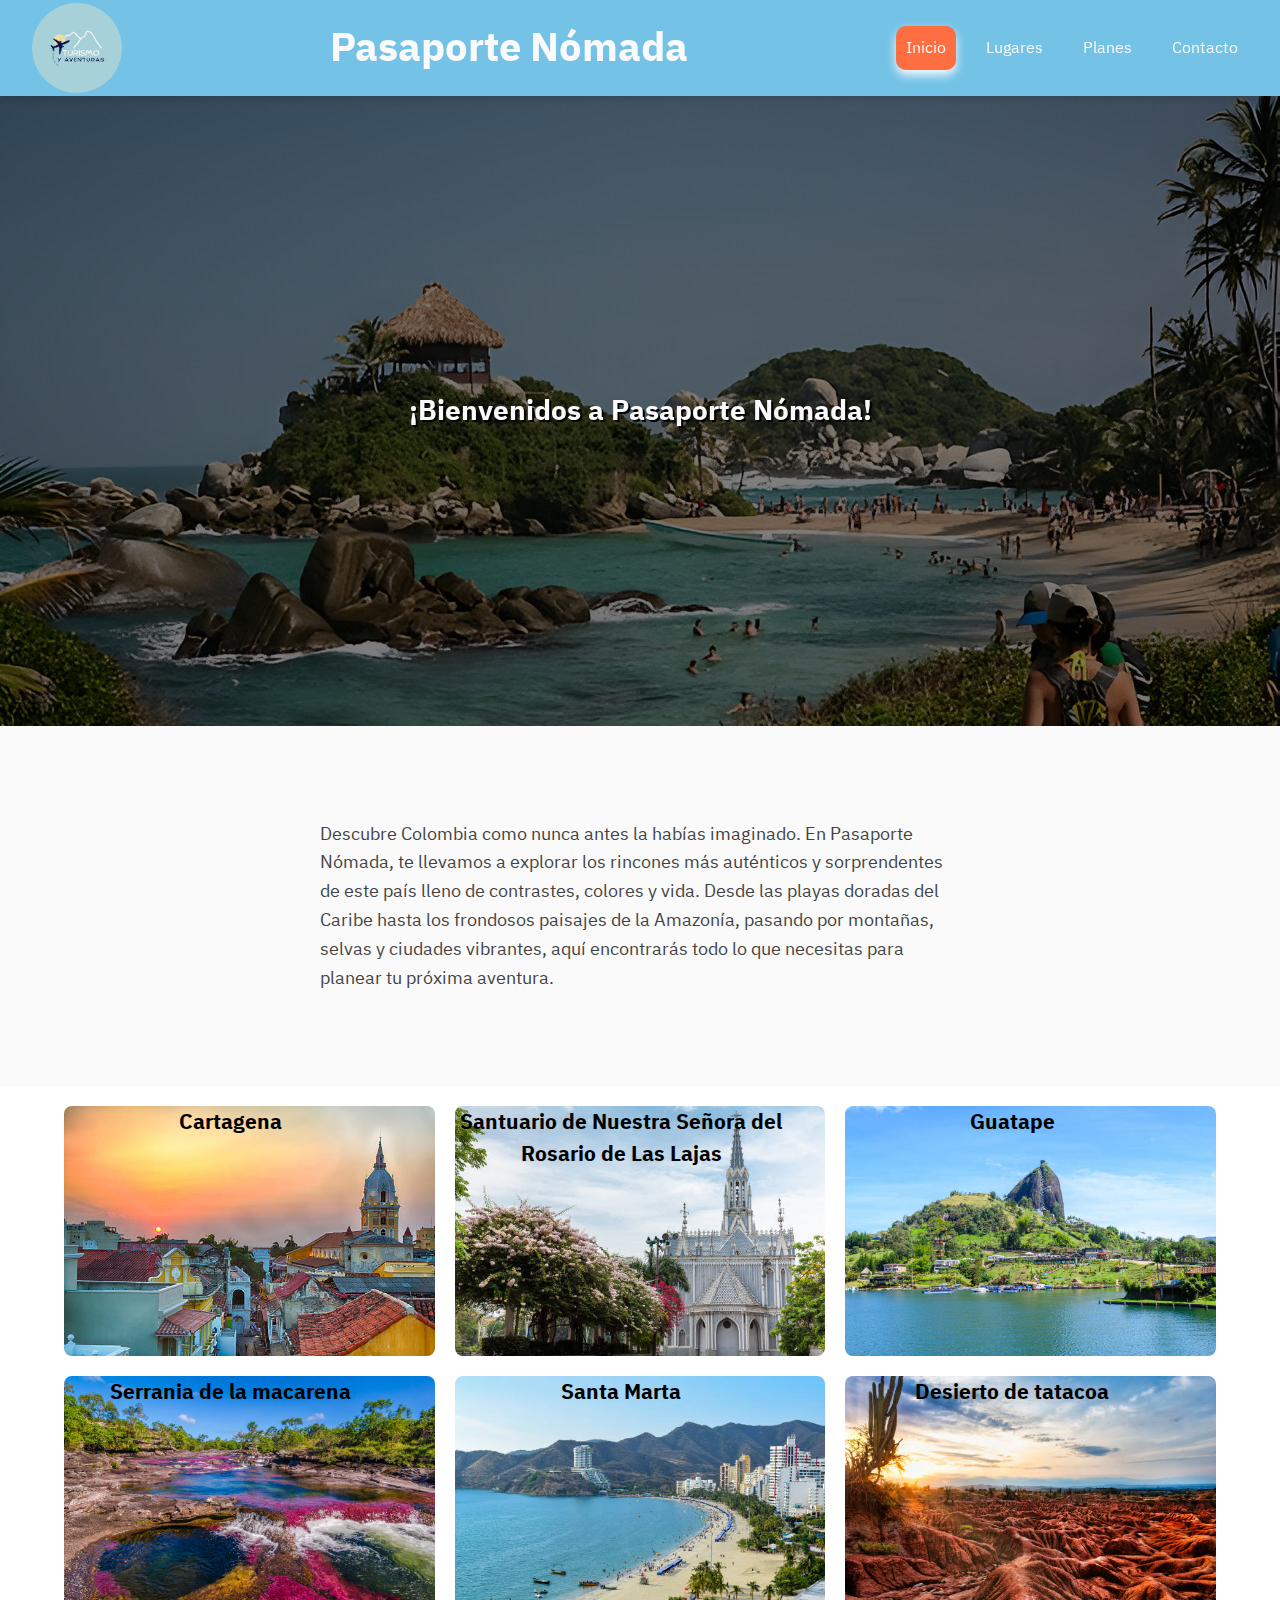
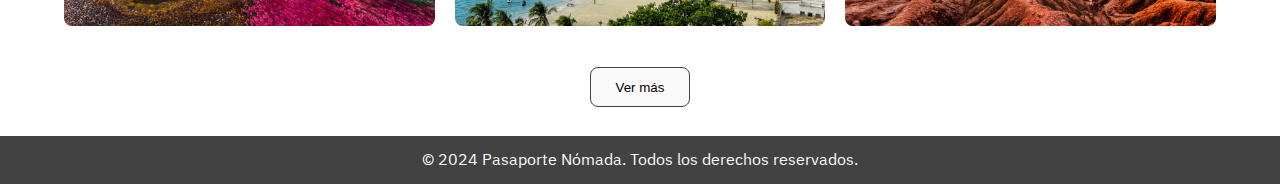
<file: index.html>
<!DOCTYPE html>
<html lang="en">
    <head>
        <meta charset="UTF-8" />
        <meta name="description" content="Página para turismo" />
        <meta name="author" content="Juan Londoño" />
        <meta name="keywords" content="Viajes, Turismo, Guatapé" />
        <meta name="viewport" content="width=device-width, initial-scale=1.0" />
        <link
            rel="shortcut icon"
            href="./imgs/logo.jpeg"
            type="image/x-icon"
        />
        <link rel="stylesheet" href="index.css" />
        <title>Pasaporte Nómada</title>
    </head>
    <body>
        <header>
            <nav class="nav-bar">
                <img
                    src="./imgs/logo.jpeg"
                    height="90"
                    alt="Logo"
                    class="logo-icon"
                    style="border-radius: 50%;"
                />
                <h1>Pasaporte Nómada</h1>
                <ul>
                    <li><a href="#" class="active">Inicio</a></li>
                    <li><a href="lugares.html">Lugares</a></li>
                    <li><a href="planes.html">Planes</a></li>
                    <li><a href="#">Contacto</a></li>
                </ul>
            </nav>
        </header>

        <section class="banner">
            <h2>¡Bienvenidos a Pasaporte Nómada!</h2>
        </section>

        <section class="welcome">
            <p>
                Descubre Colombia como nunca antes la habías imaginado. En
                Pasaporte Nómada, te llevamos a explorar los rincones más
                auténticos y sorprendentes de este país lleno de contrastes,
                colores y vida. Desde las playas doradas del Caribe hasta los
                frondosos paisajes de la Amazonía, pasando por montañas, selvas
                y ciudades vibrantes, aquí encontrarás todo lo que necesitas
                para planear tu próxima aventura.
            </p>
        </section>
        <div class="container">
            <section class="showcase">
                <div
                    class="card"
                    style="background-image: url(./imgs/cartagenaSC.jpg);"
                >
                    <div class="texts">
                        <h3>Cartagena</h3>
                    </div>
                </div>
                <div
                    class="card"
                    style="background-image: url(./imgs/GoticaSC.jpg);"
                >
                    <div class="texts">
                        <h3>
                            Santuario de Nuestra Señora del Rosario de Las Lajas
                        </h3>
                    </div>
                </div>
                <div
                    class="card"
                    style="background-image: url(./imgs/GuatapeSC.jpg);"
                >
                    <div class="texts">
                        <h3>Guatape</h3>
                    </div>
                </div>
                <div
                    class="card"
                    style="background-image: url(./imgs/MacarenaSC.jpg);"
                >
                    <div class="texts">
                        <h3>Serrania de la macarena</h3>
                    </div>
                </div>
                <div
                    class="card"
                    style="background-image: url(./imgs/SantamartaSC.jpg);"
                >
                    <div class="texts">
                        <h3>Santa Marta</h3>
                    </div>
                </div>
                <div
                    class="card"
                    style="background-image: url(./imgs/TatacoaSC.jpg);"
                >
                    <div class="texts">
                        <h3>Desierto de tatacoa</h3>
                    </div>
                </div>
            </section>
        </div>
        <div class="enlace">
            <a href="lugares.html" class="boton"><button>Ver más</button></a>
        </div>
        <footer>
            <p>&copy; 2024 Pasaporte Nómada. Todos los derechos reservados.</p>
        </footer>
    </body>
</html>
</file>
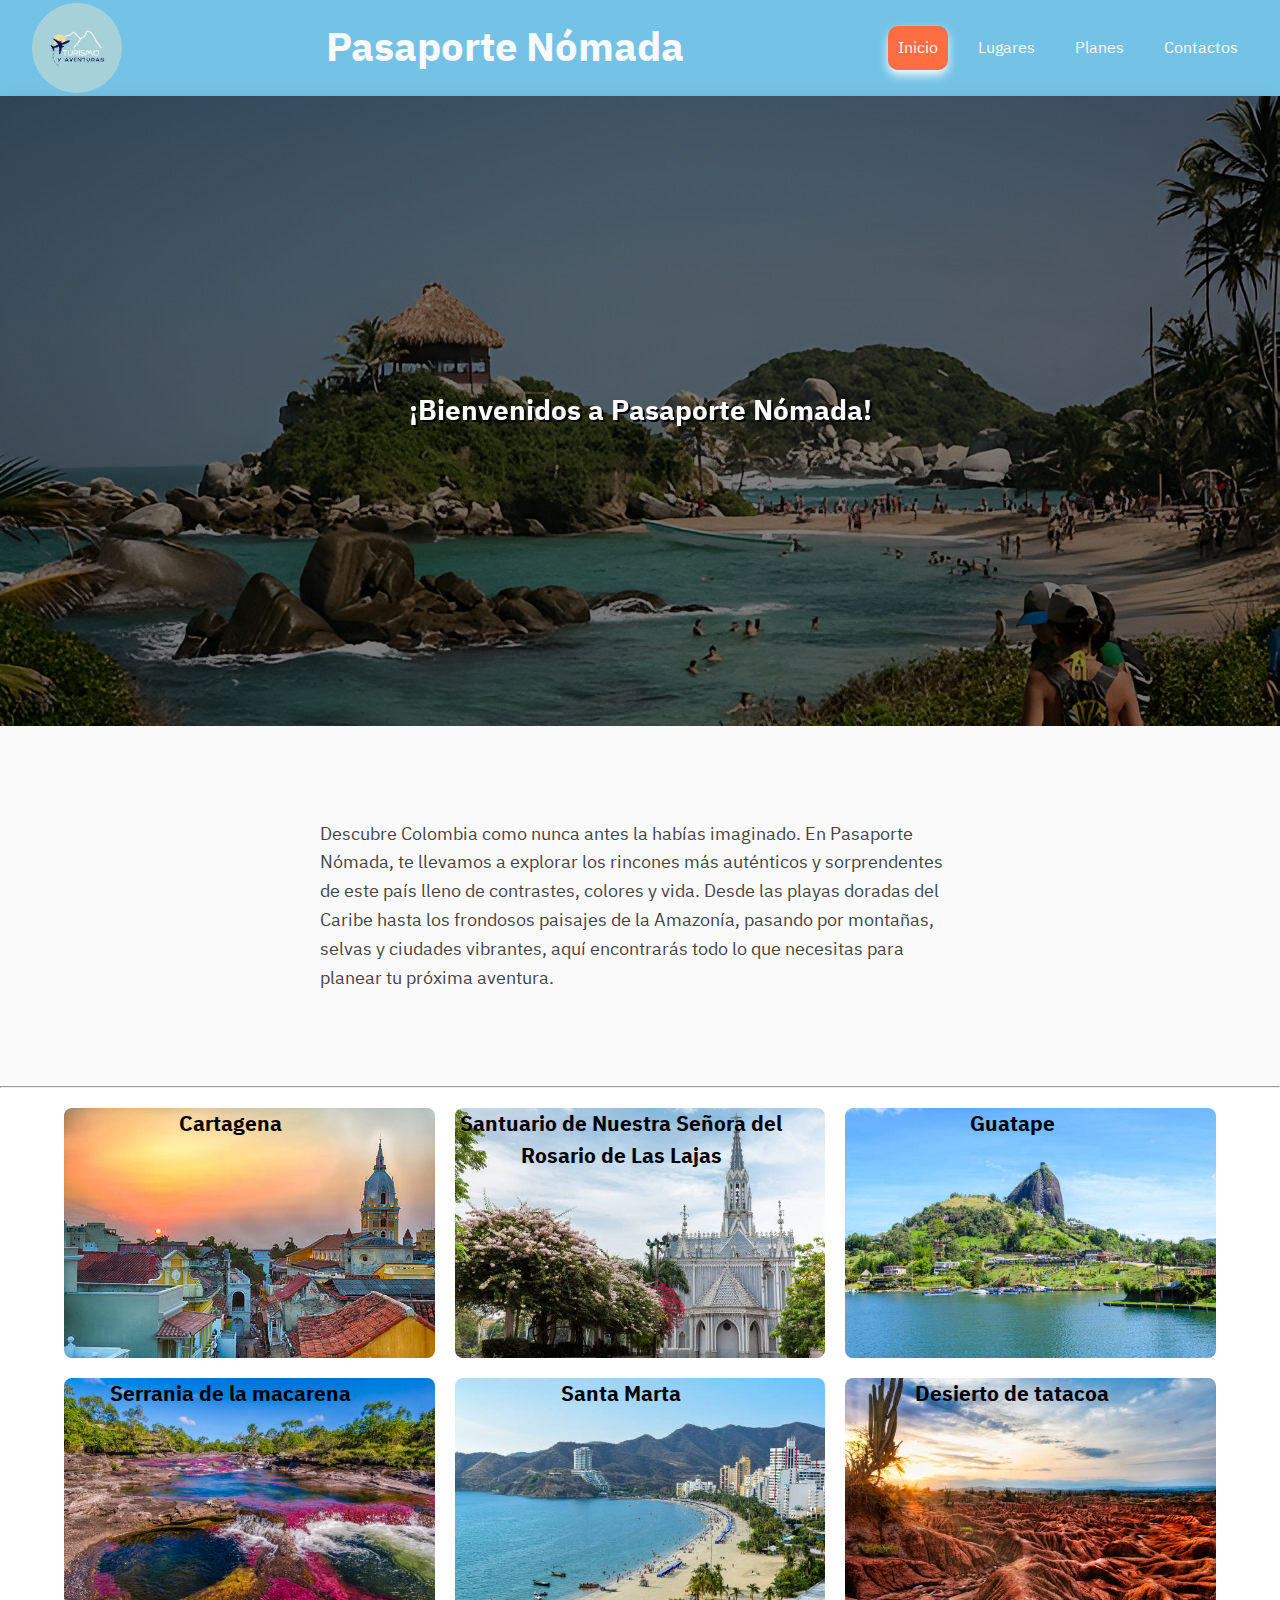
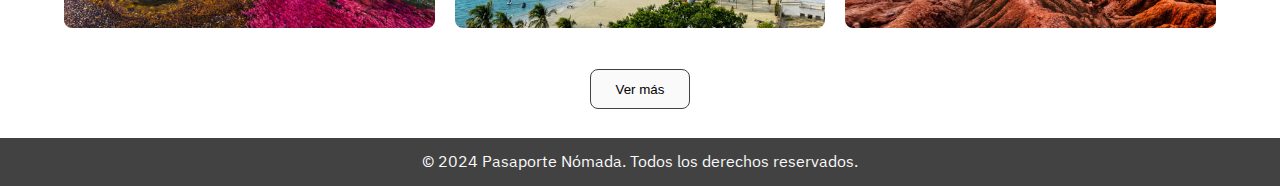
<file: html3010/index.html>
<!DOCTYPE html>
<html lang="en">
    <head>
        <meta charset="UTF-8" />
        <meta name="description" content="Página para turismo" />
        <meta name="author" content="Juan Londoño" />
        <meta name="keywords" content="Viajes, Turismo, Guatapé" />
        <meta name="viewport" content="width=device-width, initial-scale=1.0" />
        <link
            rel="shortcut icon"
            href="./imgs/logo.jpeg"
            type="image/x-icon"
        />
        <link rel="stylesheet" href="index.css" />
        <title>Pasaporte Nómada</title>
    </head>
    <body>
        <header>
            <nav class="nav-bar">
                <img
                    src="./imgs/logo.jpeg"
                    height="90"
                    alt="Logo"
                    class="logo-icon"
                    style="border-radius: 50%;"
                />
                <h1>Pasaporte Nómada</h1>
                <ul>
                    <li><a href="#" class="active">Inicio</a></li>
                    <li><a href="lugares.html">Lugares</a></li>
                    <li><a href="planes.html">Planes</a></li>
                    <li><a href="#">Contactos</a></li>
                </ul>
            </nav>
        </header>

        <section class="banner">
            <h2>¡Bienvenidos a Pasaporte Nómada!</h2>
        </section>

        <section class="welcome">
            <p>
                Descubre Colombia como nunca antes la habías imaginado. En
                Pasaporte Nómada, te llevamos a explorar los rincones más
                auténticos y sorprendentes de este país lleno de contrastes,
                colores y vida. Desde las playas doradas del Caribe hasta los
                frondosos paisajes de la Amazonía, pasando por montañas, selvas
                y ciudades vibrantes, aquí encontrarás todo lo que necesitas
                para planear tu próxima aventura.
            </p>
        </section>
        <hr />
        <div class="container">
            <section class="showcase">
                <div
                    class="card"
                    style="background-image: url(./imgs/cartagenaSC.jpg);"
                >
                    <div class="texts">
                        <h3>Cartagena</h3>
                    </div>
                </div>
                <div
                    class="card"
                    style="background-image: url(./imgs/GoticaSC.jpg);"
                >
                    <div class="texts">
                        <h3>
                            Santuario de Nuestra Señora del Rosario de Las Lajas
                        </h3>
                    </div>
                </div>
                <div
                    class="card"
                    style="background-image: url(./imgs/GuatapeSC.jpg);"
                >
                    <div class="texts">
                        <h3>Guatape</h3>
                    </div>
                </div>
                <div
                    class="card"
                    style="background-image: url(./imgs/MacarenaSC.jpg);"
                >
                    <div class="texts">
                        <h3>Serrania de la macarena</h3>
                    </div>
                </div>
                <div
                    class="card"
                    style="background-image: url(./imgs/SantamartaSC.jpg);"
                >
                    <div class="texts">
                        <h3>Santa Marta</h3>
                    </div>
                </div>
                <div
                    class="card"
                    style="background-image: url(./imgs/TatacoaSC.jpg);"
                >
                    <div class="texts">
                        <h3>Desierto de tatacoa</h3>
                    </div>
                </div>
            </section>
        </div>
        <div class="enlace">
            <a href="lugares.html" class="boton"><button>Ver más</button></a>
        </div>
        <footer>
            <p>&copy; 2024 Pasaporte Nómada. Todos los derechos reservados.</p>
        </footer>
    </body>
</html>
</file>
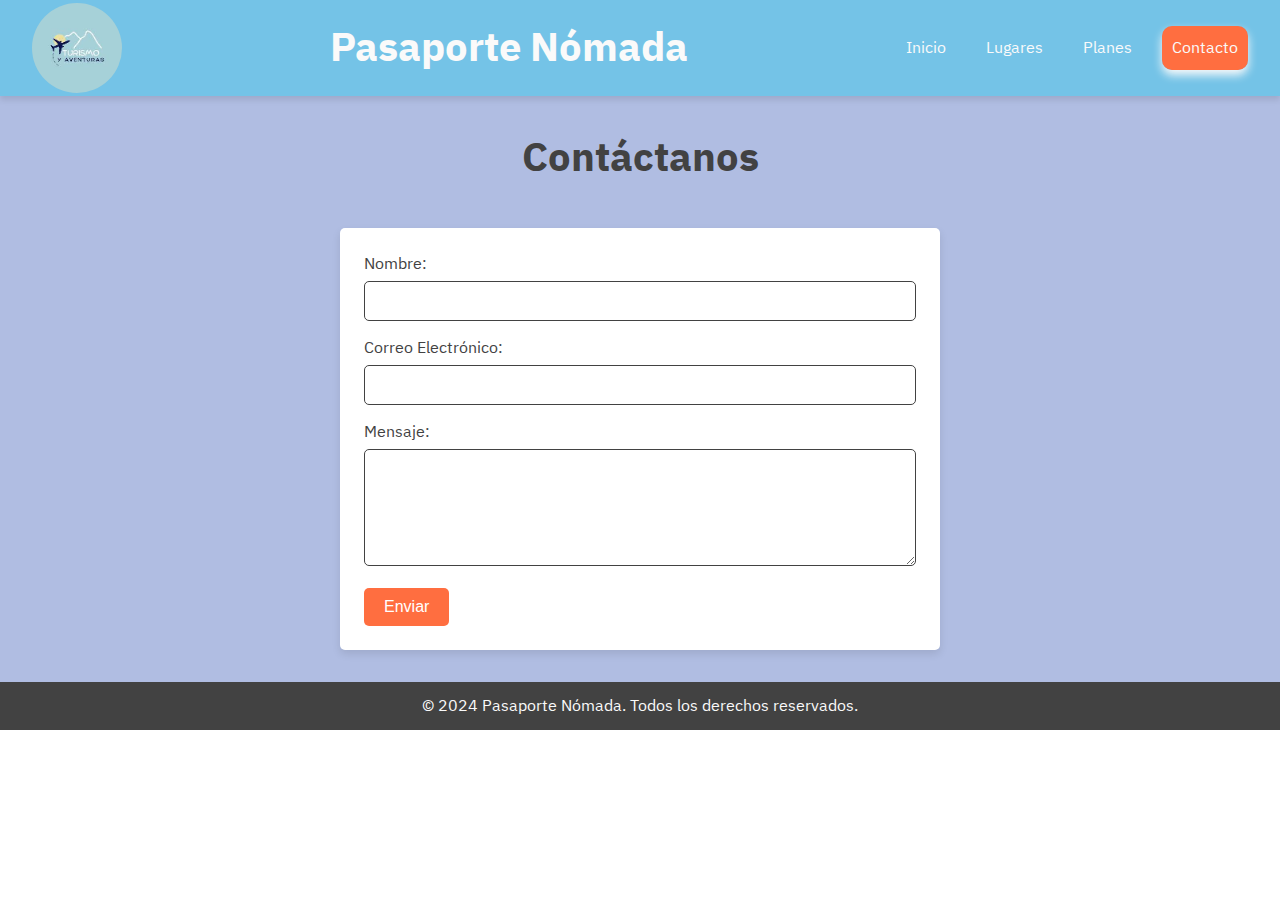
<file: contacto.html>
<!DOCTYPE html>
<html lang="en">
<head>
    <meta charset="UTF-8" />
    <meta name="description" content="Formulario de contacto para Pasaporte Nómada" />
    <meta name="author" content="Juan Londoño" />
    <meta name="keywords" content="Contacto, Pasaporte Nómada, Soporte" />
    <meta name="viewport" content="width=device-width, initial-scale=1.0" />
    <link
    rel="shortcut icon"
    href="./imgs/logo.jpeg"
    type="image/x-icon"
/>    <link rel="stylesheet" href="index.css" />
    <title>Contacto - Pasaporte Nómada</title>
</head>
<body>
    <!-- Encabezado y Navegación -->
    <header>
        <nav class="nav-bar">
            <img src="./imgs/logo.jpeg" style="border-radius: 50%;" height="90" alt="Logo" class="logo-icon" />
            <h1>Pasaporte Nómada</h1>
            <ul>
                <li><a href="index.html">Inicio</a></li>
                <li><a href="lugares.html">Lugares</a></li>
                <li><a href="planes.html">Planes</a></li>
                <li><a href="contacto.html" class="active">Contacto</a></li>
            </ul>
        </nav>
    </header>

    <!-- Sección de Contacto -->
    <section class="contacto">
        <h2>Contáctanos</h2>
        <form action="#" method="post" class="form-contacto">
            <div class="form-group">
                <label for="nombre">Nombre:</label>
                <input type="text" id="nombre" name="nombre" required />
            </div>
            
            <div class="form-group">
                <label for="email">Correo Electrónico:</label>
                <input type="email" id="email" name="email" required />
            </div>

            <div class="form-group">
                <label for="mensaje">Mensaje:</label>
                <textarea id="mensaje" name="mensaje" rows="5" required></textarea>
            </div>
            
            <button type="submit" class="btn-enviar">Enviar</button>
        </form>
    </section>

    <!-- Pie de Página -->
    <footer>
        <p>&copy; 2024 Pasaporte Nómada. Todos los derechos reservados.</p>
    </footer>
</body>
</html>
</file>
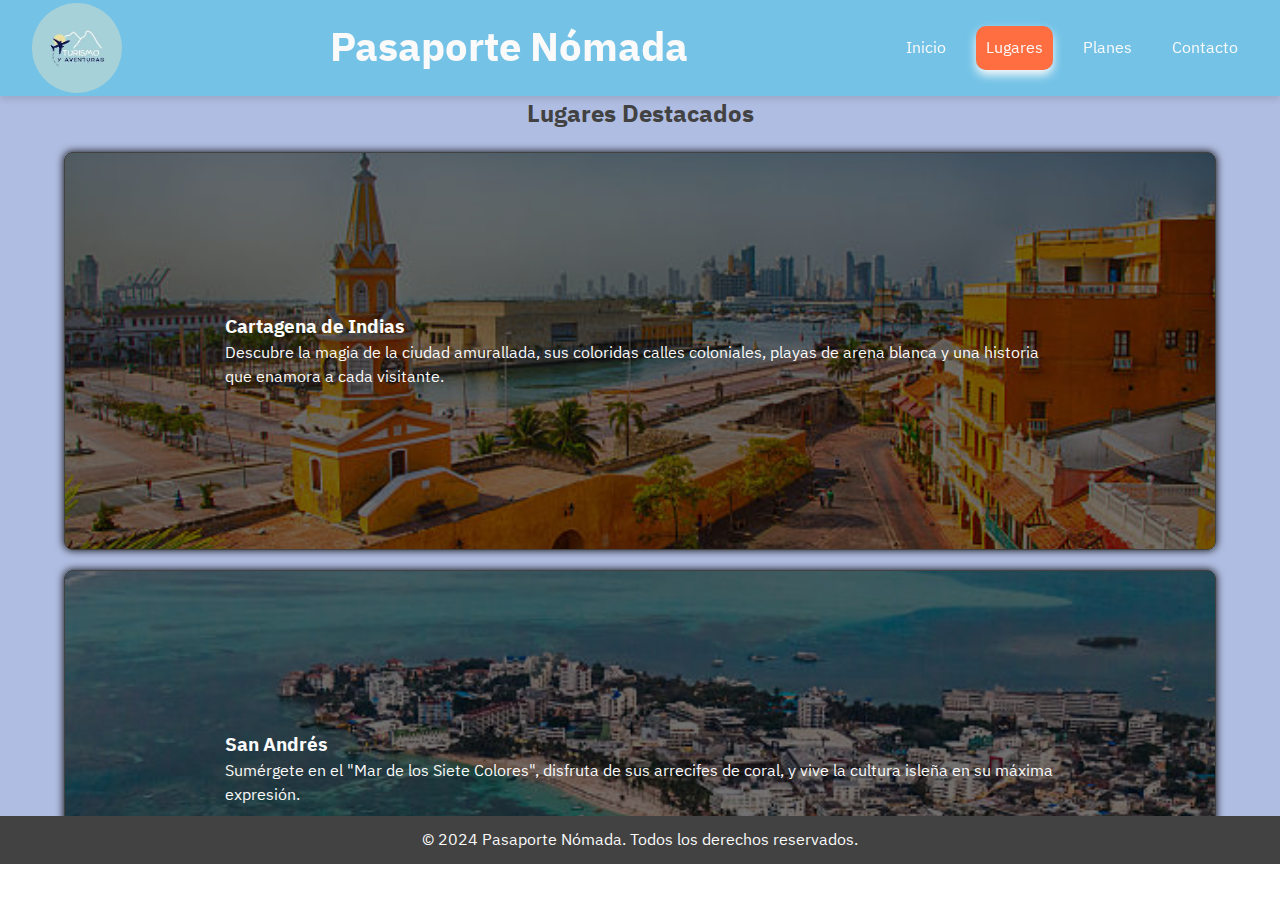
<file: lugares.html>
<!DOCTYPE html>
<!DOCTYPE html>
<html lang="en">
<head>
    <meta charset="UTF-8" />
    <meta name="description" content="Lugares turísticos en Colombia" />
    <meta name="author" content="Juan Londoño" />
    <meta name="keywords" content="Turismo, Colombia, Lugares turísticos" />
    <meta name="viewport" content="width=device-width, initial-scale=1.0" />
    <link
    rel="shortcut icon"
    href="./imgs/logo.jpeg"
    type="image/x-icon"
/>    <link rel="stylesheet" href="index.css" />
    <title>Lugares - Pasaporte Nómada</title>
</head>
<body>
    <!-- Encabezado y Navegación -->
    <header>
        <nav class="nav-bar">
            <img src="./imgs/logo.jpeg" style='border-radius: 50%;' height="90" alt="Logo" class="logo-icon" />
            <h1>Pasaporte Nómada</h1>
            <ul>
                <li><a href="index.html">Inicio</a></li>
                <li><a href="lugares.html" class="active">Lugares</a></li>
                <li><a href="planes.html">Planes</a></li>
                <li><a href="contacto.html">Contacto</a></li>
            </ul>
        </nav>
    </header>

    <!-- Sección de Lugares -->
    <section class="lugares-destacados">
        <h2>Lugares Destacados</h2>
        <div class="lugar"  style='background-image: url(./imgs/carDeIn.jpg);'>
            <div class="lugar-info">
                <h3>Cartagena de Indias</h3>
                <p>Descubre la magia de la ciudad amurallada, sus coloridas calles coloniales, playas de arena blanca y una historia que enamora a cada visitante.</p>
            </div>
        </div>

        <div class="lugar" style='background-image: url(./imgs/sanAndres.jpg);'>
            <div class="lugar-info">
                <h3>San Andrés</h3>
                <p>Sumérgete en el "Mar de los Siete Colores", disfruta de sus arrecifes de coral, y vive la cultura isleña en su máxima expresión.</p>
            </div>
        </div>

        <div class="lugar" style='background-image: url(./imgs/TatacoaSC.jpg);'>
            <div class="lugar-info">
                <h3>Desierto de la Tatacoa</h3>
                <p>Explora los paisajes surrealistas del desierto más enigmático de Colombia, un lugar perfecto para observar estrellas y descubrir formaciones rocosas únicas.</p>
            </div>
        </div>
        
        <div class="lugar" style='background-image: url(./imgs/SantamartaSC.jpg);'>
            <div class="lugar-info">
                <h3>Santa Marta</h3>
                <p>Sumérgete en la historia de la ciudad más antigua de América del Sur, con playas paradisíacas y el Parque Nacional Natural Tayrona a pocos kilómetros.</p>
            </div>
        </div>
        
        <div class="lugar" style='background-image: url(./imgs/MacarenaSC.jpg);'>
            <div class="lugar-info">
                <h3>Serranía de la Macarena</h3>
                <p>Descubre Caño Cristales, el "río de los cinco colores", y maravíllate con su diversidad natural única en el mundo.</p>
            </div>
        </div>
        
        <div class="lugar" style='background-image: url(./imgs/GuatapeSC.jpg);'>
            <div class="lugar-info">
                <h3>Guatapé</h3>
                <p>Sube los 740 escalones de la Piedra del Peñol y disfruta de la vista panorámica del embalse de Guatapé, un destino colorido y vibrante.</p>
            </div>
        </div>
        
        <div class="lugar" style='background-image: url(./imgs/sanAgustin.jpg);'>
            <div class="lugar-info">
                <h3>San Agustín</h3>
                <p>Explora el Parque Arqueológico de San Agustín, hogar de misteriosas estatuas y monumentos de una antigua civilización precolombina.</p>
            </div>
        </div>
        
        <div class="lugar" style='background-image: url(./imgs/barichara.jpg);'>
            <div class="lugar-info">
                <h3>Barichara</h3>
                <p>Pasea por uno de los pueblos más bellos de Colombia, con su arquitectura colonial bien conservada y su ambiente tranquilo y acogedor.</p>
            </div>
        </div>
    </section>

    <!-- Pie de Página -->
    <footer>
        <p>&copy; 2024 Pasaporte Nómada. Todos los derechos reservados.</p>
    </footer>
</body>
</html>
</file>
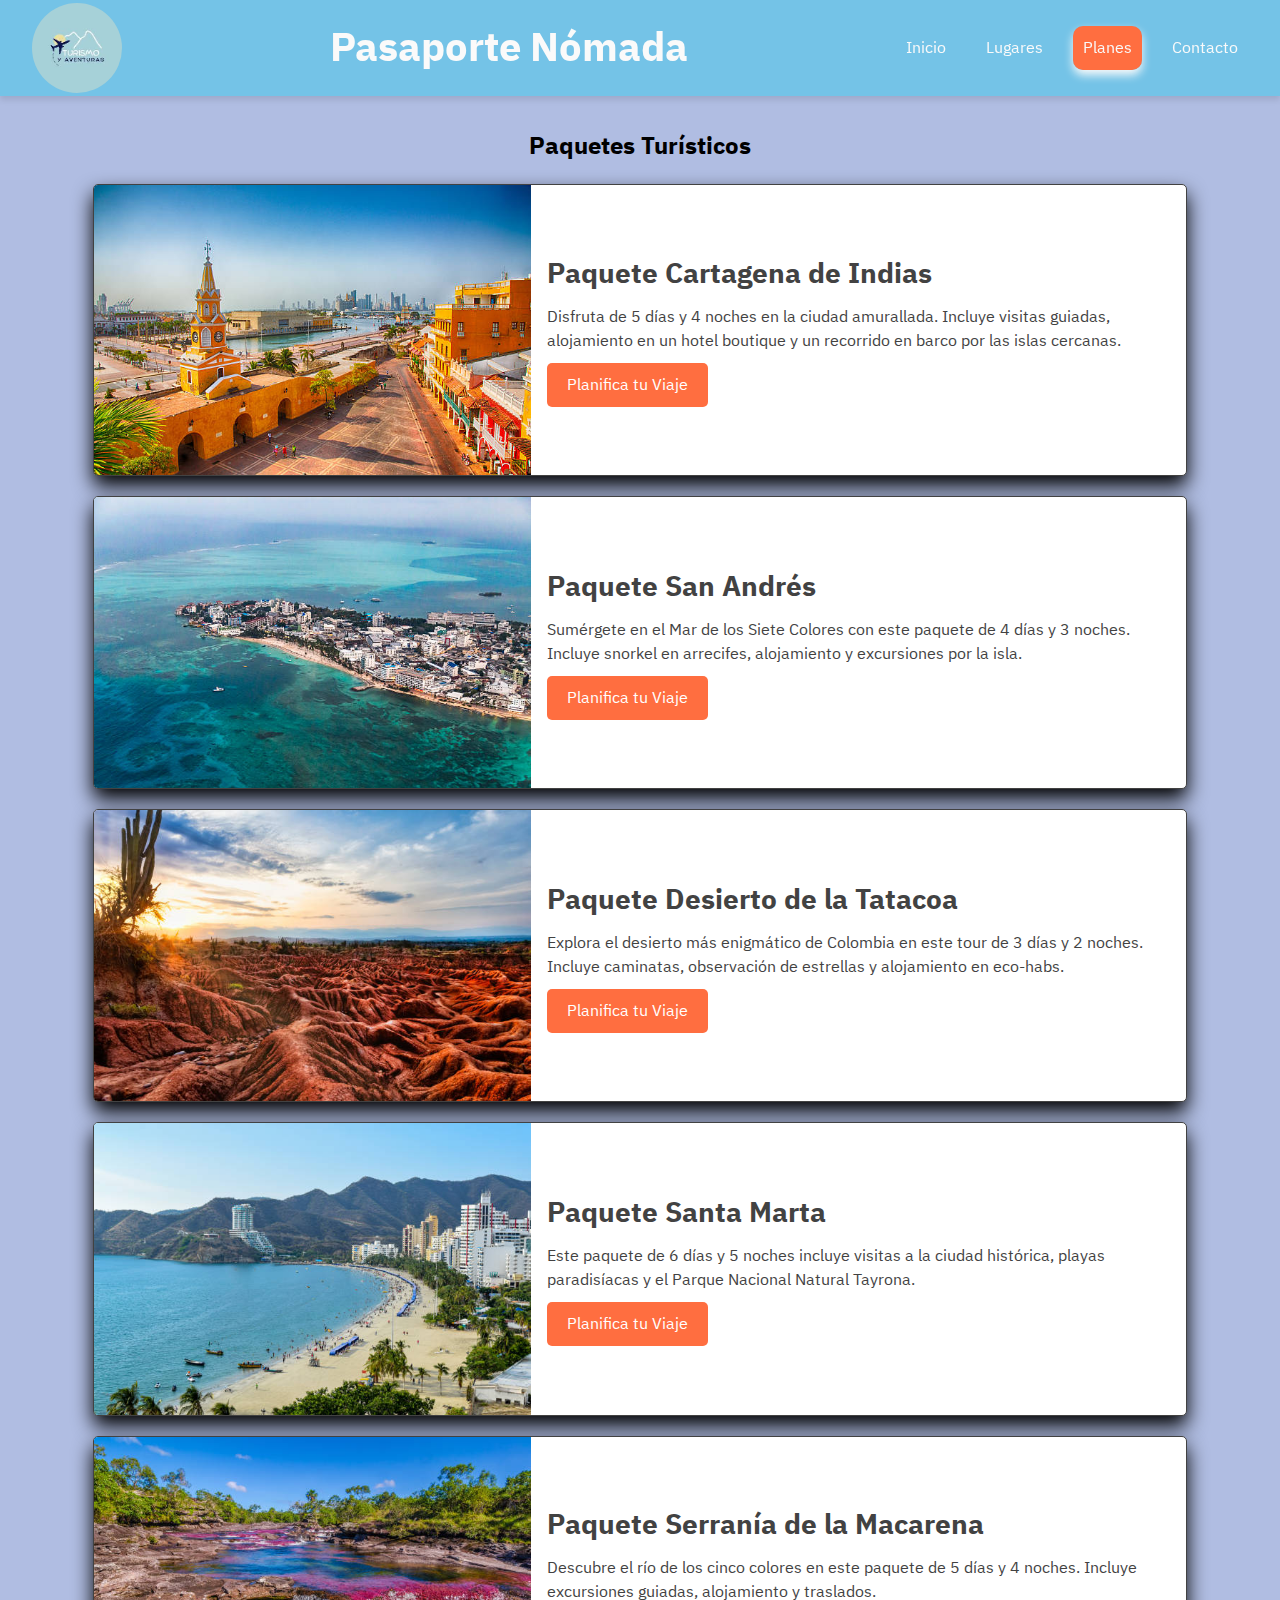
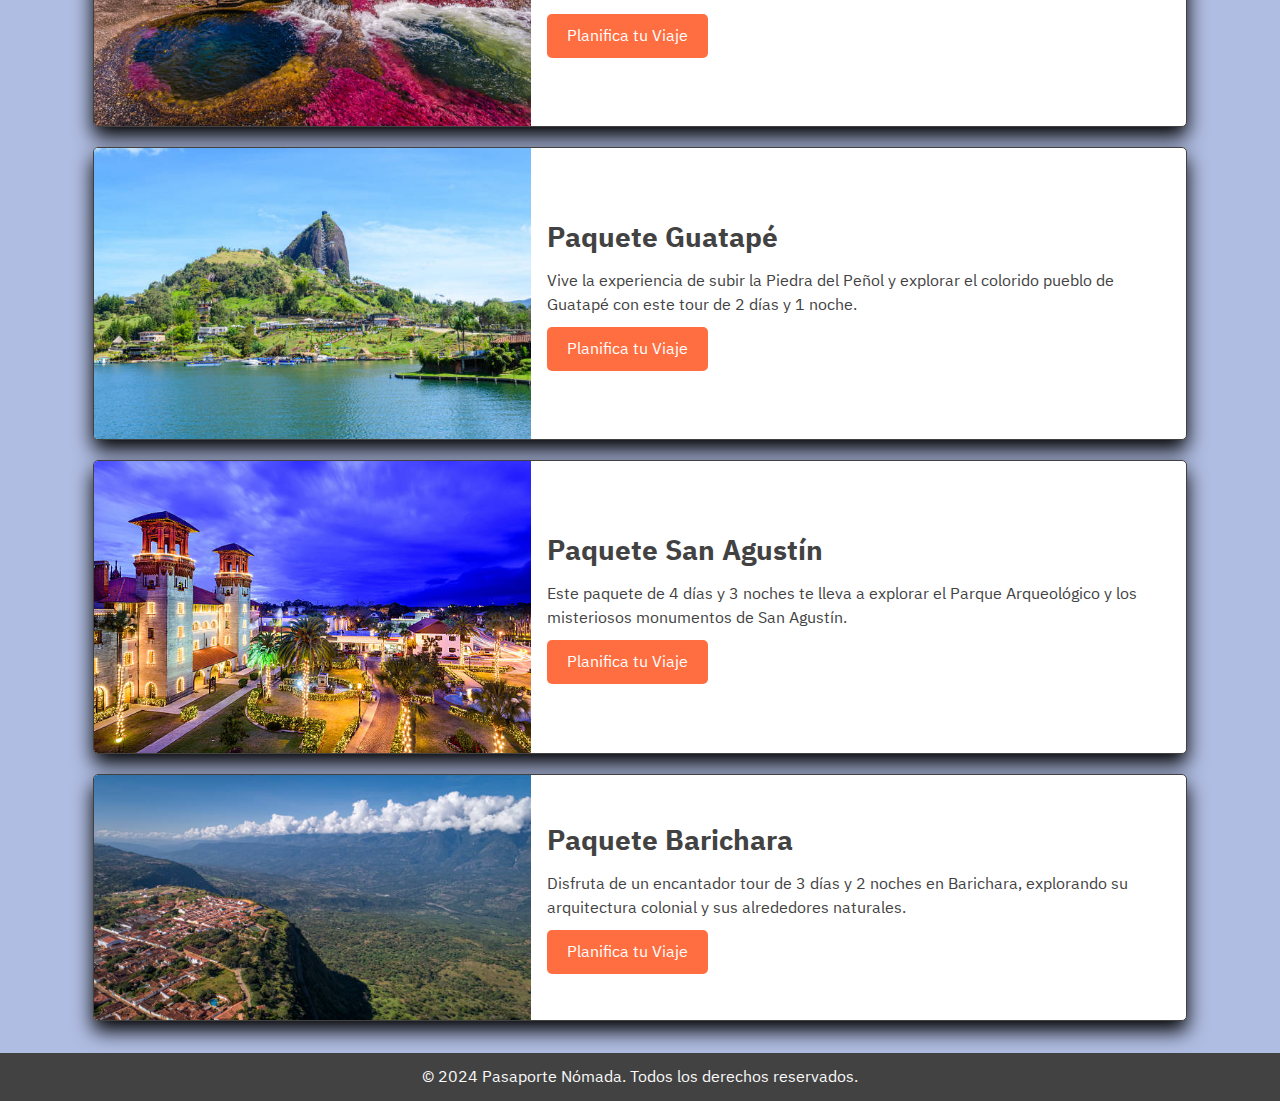
<file: planes.html>
<!DOCTYPE html>
<html lang="en">
<head>
    <meta charset="UTF-8" />
    <meta name="description" content="Paquetes turísticos para lugares en Colombia" />
    <meta name="author" content="Juan Londoño" />
    <meta name="keywords" content="Turismo, Colombia, Paquetes turísticos" />
    <meta name="viewport" content="width=device-width, initial-scale=1.0" />
    <link
    rel="shortcut icon"
    href="./imgs/logo.jpeg"
    type="image/x-icon"
/>    <link rel="stylesheet" href="index.css" />
    <title>Planes - Pasaporte Nómada</title>
</head>
<body>
    <!-- Encabezado y Navegación -->
    <header>
        <nav class="nav-bar">
            <img src="./imgs/logo.jpeg" style="border-radius: 50%;" height="90" alt="Logo" class="logo-icon" />
            <h1>Pasaporte Nómada</h1>
            <ul>
                <li><a href="index.html">Inicio</a></li>
                <li><a href="lugares.html">Lugares</a></li>
                <li><a href="planes.html" class="active">Planes</a></li>
                <li><a href="contacto.html">Contacto</a></li>
            </ul>
        </nav>
    </header>

    <!-- Sección de Paquetes Turísticos -->
    <section class="paquetes">
        <h2>Paquetes Turísticos</h2>
        
        <div class="paquete">
            <img src="./imgs/carDeIn.jpg" alt="Cartagena de Indias" class="paquete-img" />
            <div class="paquete-info">
                <h3>Paquete Cartagena de Indias</h3>
                <p>Disfruta de 5 días y 4 noches en la ciudad amurallada. Incluye visitas guiadas, alojamiento en un hotel boutique y un recorrido en barco por las islas cercanas.</p>
                <a href="compra.html" class="btn-compra">Planifica tu Viaje</a>
            </div>
        </div>

        <div class="paquete">
            <img src="./imgs/sanAndres.jpg" alt="San Andrés" class="paquete-img" />
            <div class="paquete-info">
                <h3>Paquete San Andrés</h3>
                <p>Sumérgete en el Mar de los Siete Colores con este paquete de 4 días y 3 noches. Incluye snorkel en arrecifes, alojamiento y excursiones por la isla.</p>
                <a href="compra.html" class="btn-compra">Planifica tu Viaje</a>
            </div>
        </div>

        <div class="paquete">
            <img src="./imgs/TatacoaSC.jpg" alt="Desierto de la Tatacoa" class="paquete-img" />
            <div class="paquete-info">
                <h3>Paquete Desierto de la Tatacoa</h3>
                <p>Explora el desierto más enigmático de Colombia en este tour de 3 días y 2 noches. Incluye caminatas, observación de estrellas y alojamiento en eco-habs.</p>
                <a href="compra.html" class="btn-compra">Planifica tu Viaje</a>
            </div>
        </div>

        <div class="paquete">
            <img src="./imgs/SantamartaSC.jpg" alt="Santa Marta" class="paquete-img" />
            <div class="paquete-info">
                <h3>Paquete Santa Marta</h3>
                <p>Este paquete de 6 días y 5 noches incluye visitas a la ciudad histórica, playas paradisíacas y el Parque Nacional Natural Tayrona.</p>
                <a href="compra.html" class="btn-compra">Planifica tu Viaje</a>
            </div>
        </div>

        <div class="paquete">
            <img src="./imgs/MacarenaSC.jpg" alt="Serranía de la Macarena" class="paquete-img" />
            <div class="paquete-info">
                <h3>Paquete Serranía de la Macarena</h3>
                <p>Descubre el río de los cinco colores en este paquete de 5 días y 4 noches. Incluye excursiones guiadas, alojamiento y traslados.</p>
                <a href="compra.html" class="btn-compra">Planifica tu Viaje</a>
            </div>
        </div>

        <div class="paquete">
            <img src="./imgs/GuatapeSC.jpg" alt="Guatapé" class="paquete-img" />
            <div class="paquete-info">
                <h3>Paquete Guatapé</h3>
                <p>Vive la experiencia de subir la Piedra del Peñol y explorar el colorido pueblo de Guatapé con este tour de 2 días y 1 noche.</p>
                <a href="compra.html" class="btn-compra">Planifica tu Viaje</a>
            </div>
        </div>

        <div class="paquete">
            <img src="./imgs/sanAgustin.jpg" alt="San Agustín" class="paquete-img" />
            <div class="paquete-info">
                <h3>Paquete San Agustín</h3>
                <p>Este paquete de 4 días y 3 noches te lleva a explorar el Parque Arqueológico y los misteriosos monumentos de San Agustín.</p>
                <a href="compra.html" class="btn-compra">Planifica tu Viaje</a>
            </div>
        </div>

        <div class="paquete">
            <img src="./imgs/barichara.jpg" alt="Barichara" class="paquete-img" />
            <div class="paquete-info">
                <h3>Paquete Barichara</h3>
                <p>Disfruta de un encantador tour de 3 días y 2 noches en Barichara, explorando su arquitectura colonial y sus alrededores naturales.</p>
                <a href="compra.html" class="btn-compra">Planifica tu Viaje</a>
            </div>
        </div>
    </section>

    <!-- Pie de Página -->
    <footer>
        <p>&copy; 2024 Pasaporte Nómada. Todos los derechos reservados.</p>
    </footer>
</body>
</html>
</file>
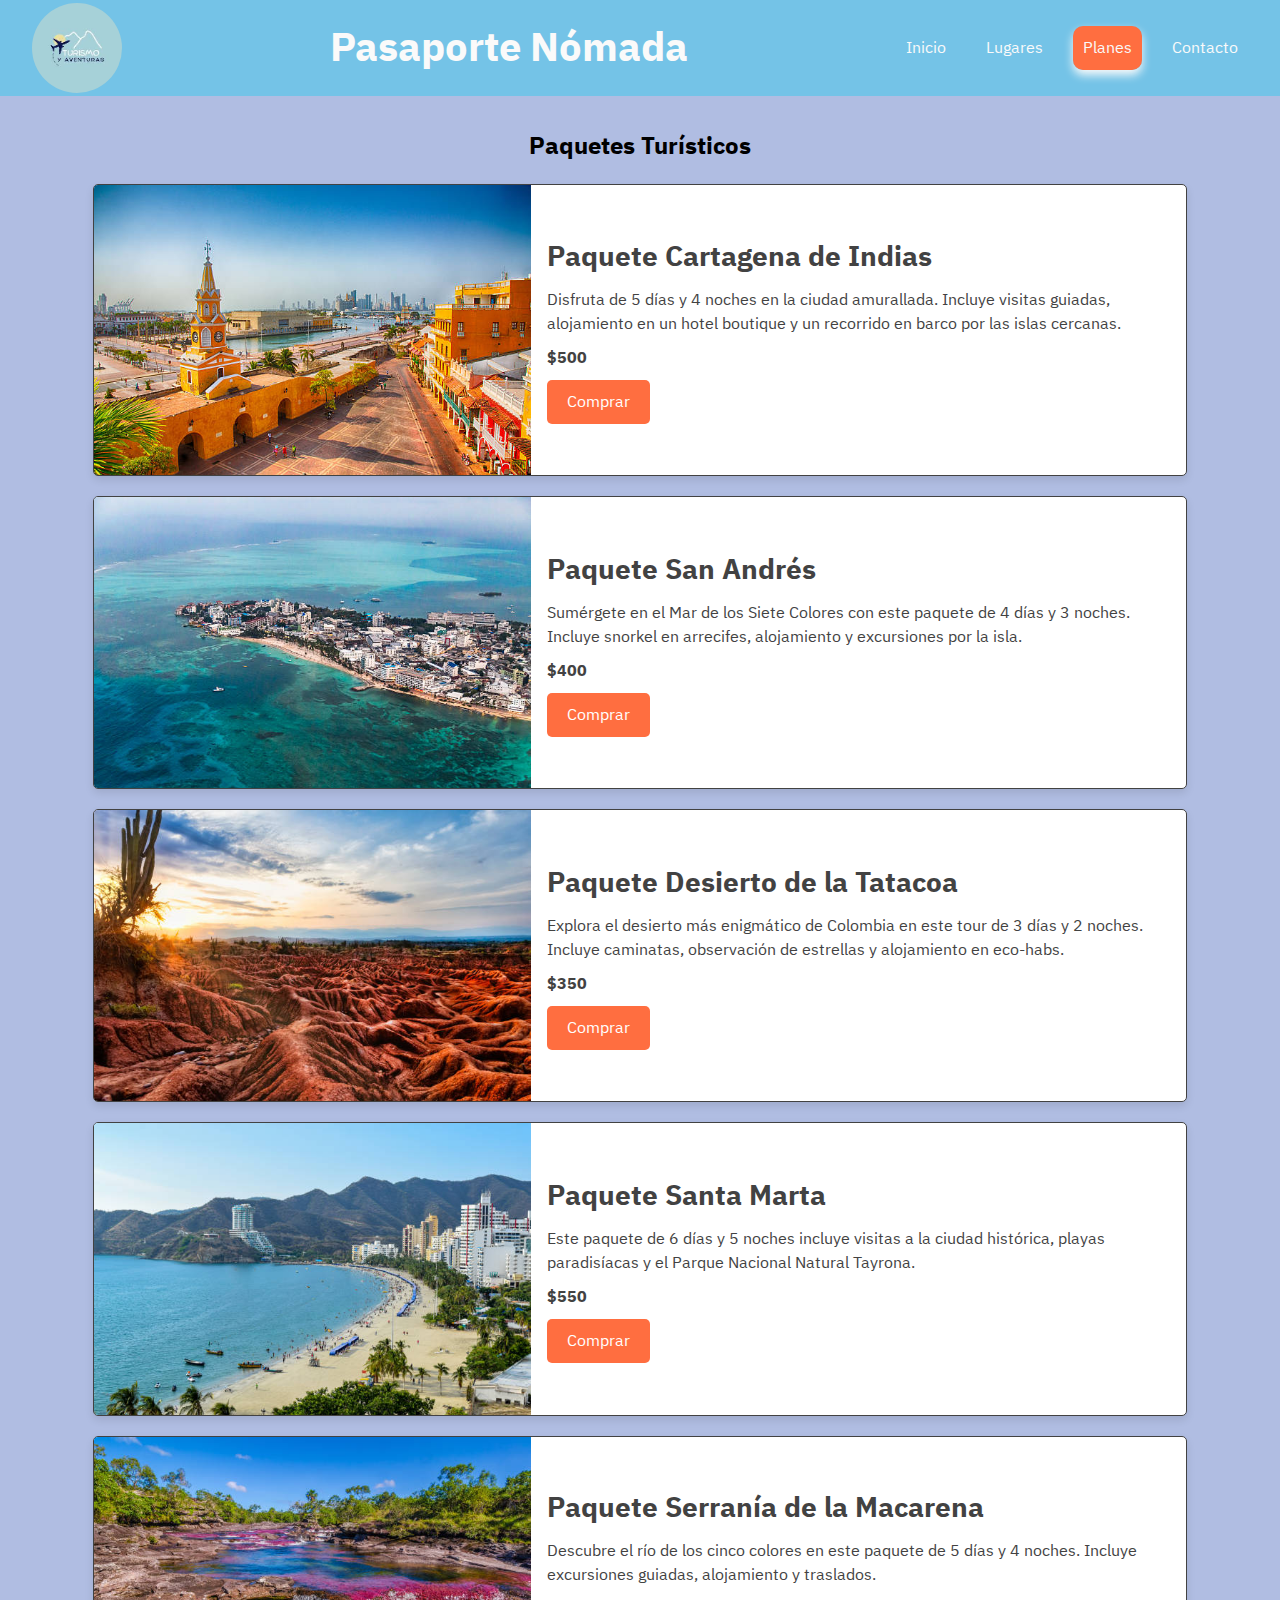
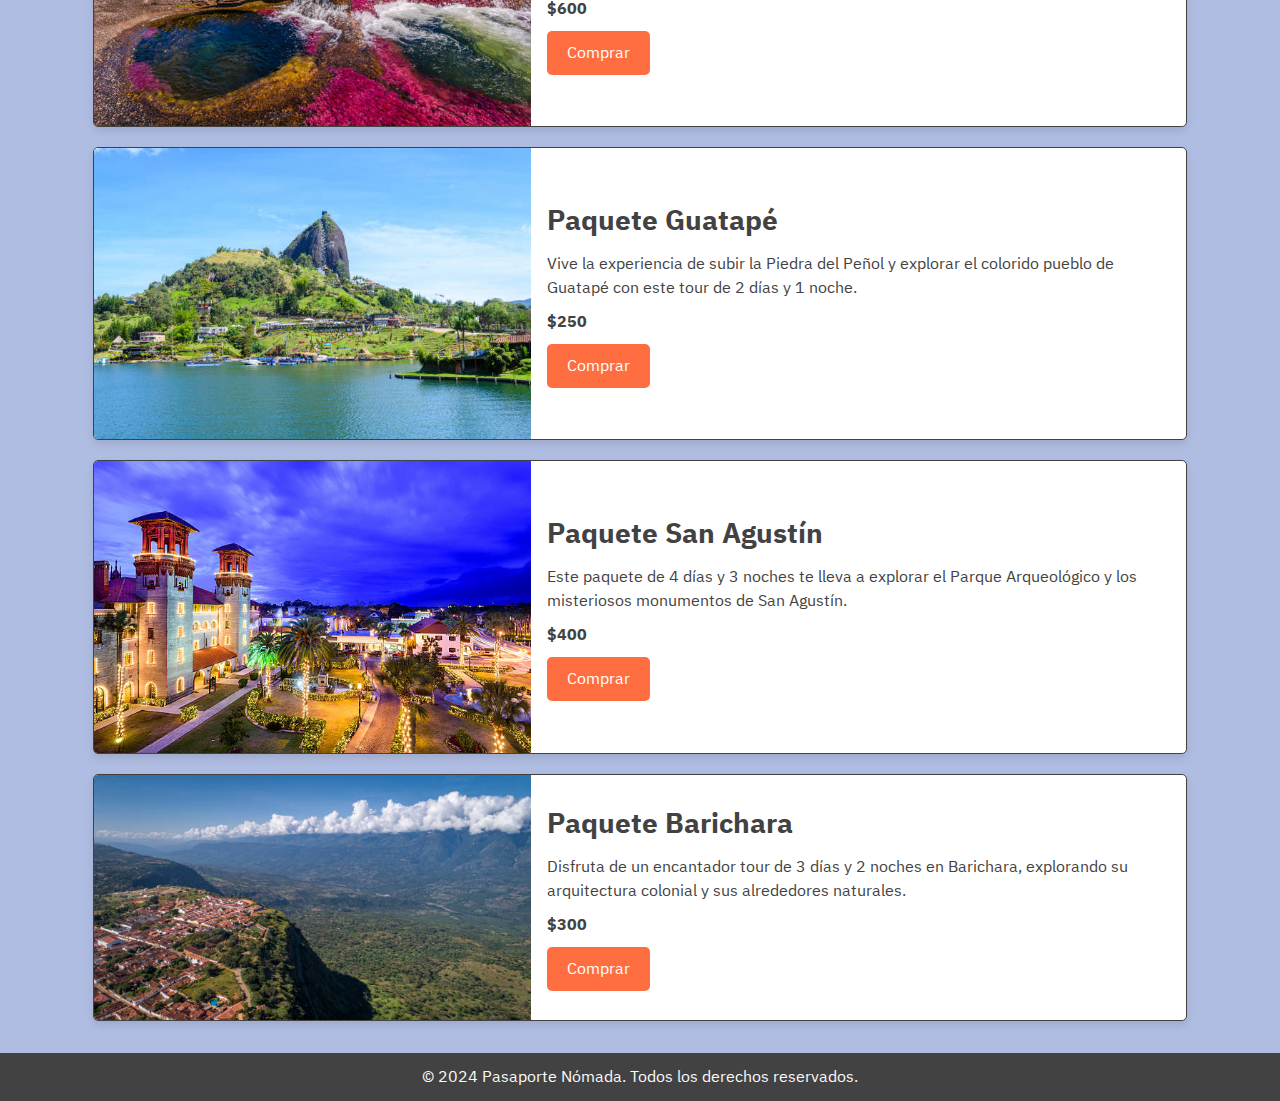
<file: html3010/planes.html>
<!DOCTYPE html>
<html lang="en">
<head>
    <meta charset="UTF-8" />
    <meta name="description" content="Paquetes turísticos para lugares en Colombia" />
    <meta name="author" content="Juan Londoño" />
    <meta name="keywords" content="Turismo, Colombia, Paquetes turísticos" />
    <meta name="viewport" content="width=device-width, initial-scale=1.0" />
    <link
    rel="shortcut icon"
    href="./imgs/logo.jpeg"
    type="image/x-icon"
/>    <link rel="stylesheet" href="index.css" />
    <title>Planes - Pasaporte Nómada</title>
</head>
<body>
    <!-- Encabezado y Navegación -->
    <header>
        <nav class="nav-bar">
            <img src="./imgs/logo.jpeg" style="border-radius: 50%;" height="90" alt="Logo" class="logo-icon" />
            <h1>Pasaporte Nómada</h1>
            <ul>
                <li><a href="index.html">Inicio</a></li>
                <li><a href="lugares.html">Lugares</a></li>
                <li><a href="planes.html" class="active">Planes</a></li>
                <li><a href="contacto.html">Contacto</a></li>
            </ul>
        </nav>
    </header>

    <!-- Sección de Paquetes Turísticos -->
    <section class="paquetes">
        <h2>Paquetes Turísticos</h2>
        
        <div class="paquete">
            <img src="./imgs/carDeIn.jpg" alt="Cartagena de Indias" class="paquete-img" />
            <div class="paquete-info">
                <h3>Paquete Cartagena de Indias</h3>
                <p>Disfruta de 5 días y 4 noches en la ciudad amurallada. Incluye visitas guiadas, alojamiento en un hotel boutique y un recorrido en barco por las islas cercanas.</p>
                <p class="precio">$500</p>
                <a href="#" class="btn-compra">Comprar</a>
            </div>
        </div>

        <div class="paquete">
            <img src="./imgs/sanAndres.jpg" alt="San Andrés" class="paquete-img" />
            <div class="paquete-info">
                <h3>Paquete San Andrés</h3>
                <p>Sumérgete en el Mar de los Siete Colores con este paquete de 4 días y 3 noches. Incluye snorkel en arrecifes, alojamiento y excursiones por la isla.</p>
                <p class="precio">$400</p>
                <a href="#" class="btn-compra">Comprar</a>
            </div>
        </div>

        <div class="paquete">
            <img src="./imgs/TatacoaSC.jpg" alt="Desierto de la Tatacoa" class="paquete-img" />
            <div class="paquete-info">
                <h3>Paquete Desierto de la Tatacoa</h3>
                <p>Explora el desierto más enigmático de Colombia en este tour de 3 días y 2 noches. Incluye caminatas, observación de estrellas y alojamiento en eco-habs.</p>
                <p class="precio">$350</p>
                <a href="#" class="btn-compra">Comprar</a>
            </div>
        </div>

        <div class="paquete">
            <img src="./imgs/SantamartaSC.jpg" alt="Santa Marta" class="paquete-img" />
            <div class="paquete-info">
                <h3>Paquete Santa Marta</h3>
                <p>Este paquete de 6 días y 5 noches incluye visitas a la ciudad histórica, playas paradisíacas y el Parque Nacional Natural Tayrona.</p>
                <p class="precio">$550</p>
                <a href="#" class="btn-compra">Comprar</a>
            </div>
        </div>

        <div class="paquete">
            <img src="./imgs/MacarenaSC.jpg" alt="Serranía de la Macarena" class="paquete-img" />
            <div class="paquete-info">
                <h3>Paquete Serranía de la Macarena</h3>
                <p>Descubre el río de los cinco colores en este paquete de 5 días y 4 noches. Incluye excursiones guiadas, alojamiento y traslados.</p>
                <p class="precio">$600</p>
                <a href="#" class="btn-compra">Comprar</a>
            </div>
        </div>

        <div class="paquete">
            <img src="./imgs/GuatapeSC.jpg" alt="Guatapé" class="paquete-img" />
            <div class="paquete-info">
                <h3>Paquete Guatapé</h3>
                <p>Vive la experiencia de subir la Piedra del Peñol y explorar el colorido pueblo de Guatapé con este tour de 2 días y 1 noche.</p>
                <p class="precio">$250</p>
                <a href="#" class="btn-compra">Comprar</a>
            </div>
        </div>

        <div class="paquete">
            <img src="./imgs/sanAgustin.jpg" alt="San Agustín" class="paquete-img" />
            <div class="paquete-info">
                <h3>Paquete San Agustín</h3>
                <p>Este paquete de 4 días y 3 noches te lleva a explorar el Parque Arqueológico y los misteriosos monumentos de San Agustín.</p>
                <p class="precio">$400</p>
                <a href="#" class="btn-compra">Comprar</a>
            </div>
        </div>

        <div class="paquete">
            <img src="./imgs/barichara.jpg" alt="Barichara" class="paquete-img" />
            <div class="paquete-info">
                <h3>Paquete Barichara</h3>
                <p>Disfruta de un encantador tour de 3 días y 2 noches en Barichara, explorando su arquitectura colonial y sus alrededores naturales.</p>
                <p class="precio">$300</p>
                <a href="#" class="btn-compra">Comprar</a>
            </div>
        </div>
    </section>

    <!-- Pie de Página -->
    <footer>
        <p>&copy; 2024 Pasaporte Nómada. Todos los derechos reservados.</p>
    </footer>
</body>
</html>
</file>
<file: index.css>
@import url('https://fonts.googleapis.com/css2?family=IBM+Plex+Sans+Arabic:wght@100;200;300;400;500;600;700&family=Roboto+Condensed:ital,wght@0,100..900;1,100..900&display=swap');

:root {
    --primary: #74c3e7;
    --secondary: #b0bde2;
    --botones: #FF6E40;
    --neutro: #FAFAFA;
    --texto: #424242;
    --titulos: 40px;
    --subtitulos: 28px;
    --encabezados: 22px;
    --parrafos: 18px;
    --subsPequeños: 14px;
    --enlaces: 16px;
    --footer: 12px;
}

* {
    margin: 0;
    padding: 0;
    box-sizing: border-box;
}

body {
    font-family: 'IBM Plex Sans Arabic', sans-serif;
}

/* Nav bar */
.nav-bar {
    height: 6rem;
    background-color: var(--primary);
    display: flex;
    justify-content: space-between;
    align-items: center;
    padding: 0 2rem;
    box-shadow: 0 4px 6px rgba(0, 0, 0, 0.1);
    position: sticky;
    top: 0;
}

.nav-bar img {
    cursor: pointer;
}

.nav-bar h1 {
    font-size: var(--titulos);
    color: var(--neutro);
}

.nav-bar ul {
    display: flex;
    gap: 20px;
}

.nav-bar ul li {
    list-style: none;
}

.nav-bar ul li a {
    font-size: var(--enlaces);
    color: var(--neutro);
    text-decoration: none;
    cursor: pointer;
    transition: 0.3s ease all;
    padding: 10px;
    border-radius: 10px;
}

.nav-bar ul li a:hover {
    background-color: var(--botones);
    color: var(--neutro);
    box-shadow: 0 5px 10px var(--neutro);
}

.nav-bar ul li a.active {
    background-color: var(--botones);
    color: var(--neutro);
    box-shadow: 0 5px 10px var(--neutro);
}


/* Main */
.banner {
    background-image: url(./imgs/banner.jpeg);
    background-size: cover;
    background-repeat: no-repeat;
    background-position: center;
    height: 70dvh;
    display: flex;
    align-items: center;
    justify-content: center;
    box-shadow: 0 10px 20px rgba(0, 0, 0, 0.2);
    background-blend-mode: overlay;
    background-color: rgba(0, 0, 0, 0.5);
}

.banner h2 {
    font-size: var(--subtitulos);
    color: var(--neutro);
    filter: drop-shadow(2px 2px black);
    text-align: center;
    animation: fadeIn 2s ease-in-out;
}

@keyframes fadeIn {
    0% { opacity: 0; transform: translateY(-20px); }
    100% { opacity: 1; transform: translateY(0); }
}

/* Bienvenida principal */
.welcome {
    height: 40vh;
    display: flex;
    justify-content: center;
    align-items: center;
    background-color: var(--neutro);
    padding: 2rem 0;
}

.welcome p {
    color: var(--texto);
    width: 50%;
    font-size: var(--parrafos);
    line-height: 1.6;
}

/* Showcase */

.container{
    display: grid;
    place-items: center;
}

.showcase{
    height: max-content;
    width: 90%;
    display: grid;
    grid-template-columns: repeat(3, 1fr);
    place-items: center;
    gap: 20px;
    padding: 20px 0;
}

.card{
    height: 250px;
    width: 100%;
    border-radius: 8px;
    background-size: cover;
    background-repeat: no-repeat;
}

.texts{
    height: 100%;
    display: flex;
    flex-direction: column;
    justify-content: space-between;
    font-size: var(--parrafos); 
    width: 90%;
    text-align: center;
}

.enlace{
    width: 100%;
    display: grid;
    place-items: center;
    height: 10vh;
}

.boton button{
    height: 40px;
    width: 100px;
    border-radius: 8px;
    background-color: var(--neutro);
    border: 1px solid var(--texto);
    transition: .3s ease;
    margin-top: -2rem;
    cursor: pointer;
}



.boton:hover button{
    color: var(--neutro);
}

.boton:hover button{
    border: 1px solid var(--neutro);
    background-color: var(--botones);
}

/* Lugares */
.lugares-destacados{
    width: 100%;
    background-color: var(--secondary);
    display: flex;
    flex-direction: column;
    align-items: center;
    height: 80vh;
    gap: 20px;
    overflow-y: auto;
}

.lugares-destacados::-webkit-scrollbar{
    display: none;
}

.lugares-destacados h2{
    color: var(--texto);
}
.lugar {
    border: 1px solid var(--texto);
    border-radius: 8px;
    width: 90%;
    padding: 10rem;
    background-size: cover; /* Asegura que la imagen de fondo cubra todo el contenedor */
    background-position: center;
    background-blend-mode: overlay;
    background-color: rgba(0, 0, 0, 0.55);
    box-shadow: 0 0 8px black;
}

.lugar-info{
    height: 100%;
    display: flex;
    flex-direction: column;
    justify-content: space-between;
    align-items: start;
    color: var(--neutro);
}



/* Footer */
footer{
    display: flex;
    height: 3rem;
    flex-direction: column;
    align-items: center;
    justify-content: center;
    background-color: var(--texto);
    color: var(--neutro);
}

/* Planes */

.paquetes {
    width: 100%;
    background-color: var(--secondary);
    display: flex;
    flex-direction: column;
    align-items: center;
    padding: 2rem;
    gap: 20px;
}

.paquete {
    border: 1px solid var(--texto);
    border-radius: 5px;
    width: 90%;
    display: flex;
    align-items: center;
    background-color: #fff;
    overflow: hidden;
    box-shadow: 0 4px 8px rgba(0, 0, 0, 0.1);
    box-shadow: 0 10px 20px black;

}

.paquete-img {
    width: 40%;
    height: auto;
    object-fit: cover;
}

.paquete-info {
    padding: 1rem;
    width: 60%;
}

.paquete-info h3 {
    margin: 0 0 10px;
    font-size: var(--subtitulos);
    color: var(--texto);
}

.paquete-info p {
    margin: 0 0 10px;
    color: var(--texto);
}

.precio {
    font-weight: bold;
    color: var(--botones);
    margin: 0 0 10px;
}

.btn-compra {
    display: inline-block;
    padding: 10px 20px;
    background-color: var(--botones);
    color: #fff;
    text-decoration: none;
    border-radius: 5px;
    font-size: var(--enlaces);
    transition: background-color 0.3s;
}

.btn-compra:hover {
    background-color: var(--primary);
}

/* Contacto */
.contacto {
    width: 100%;
    background-color: var(--secondary);
    display: flex;
    flex-direction: column;
    align-items: center;
    padding: 2rem;
    gap: 20px;
}

.contacto h2 {
    font-size: var(--titulos);
    color: var(--texto);
    margin-bottom: 20px;
}

.form-contacto {
    width: 90%;
    max-width: 600px;
    background-color: #fff;
    padding: 1.5rem;
    border-radius: 5px;
    box-shadow: 0 4px 8px rgba(0, 0, 0, 0.1);
}

.form-group {
    margin-bottom: 15px;
}

.form-group label {
    display: block;
    margin-bottom: 5px;
    font-size: var(--enlaces);
    color: var(--texto);
}

.form-group input,
.form-group textarea {
    width: 100%;
    padding: 10px;
    border: 1px solid var(--texto);
    border-radius: 5px;
    font-size: var(--enlaces);
    color: var(--texto);
}

.form-group textarea {
    resize: vertical;
}

.btn-enviar {
    display: inline-block;
    padding: 10px 20px;
    background-color: var(--botones);
    color: #fff;
    border: none;
    border-radius: 5px;
    font-size: var(--enlaces);
    cursor: pointer;
    transition: background-color 0.3s;
}

.btn-enviar:hover {
    background-color: var(--primary);
}


.compra{
    display: flex;
    flex-direction: column;
    justify-content: center;
    align-items: center;
    border: 1px solid black;
    margin-top: 1rem;
    border-radius: 8px;
    width: 600px;
    margin-inline: auto;
    padding: 30px;
    margin-bottom: 2rem;
}

.option-list{
    display: flex;
    gap: 20px;
    margin: 1rem 0 1rem 0;
}

.option-list input{
    height: 2rem;
    width: 100%;
    border-radius: 8px;
    border: 1px solid black;
    text-indent: 15px;
}

.option-list input:focus{
    outline: none;
}

.option-list button{
    height: 2rem;
    border-radius: 8px;
    border: 1px solid var(--texto);
    padding-inline: 10px;
    background-color: var(--neutro);
    color: var(--texto);
    transition: .3s all;
    cursor: pointer;
}

.option-list button:hover{
    border: 1px solid var(--neutro);
    background-color: var(--botones);
    color: var(--neutro);

}

.tarjeta{
    display: flex;
    flex-direction: column;
    justify-content: center;
    align-items: center;
    width: 90%;
    text-align: center;
}

.tarjeta img.active{
    height: 300px;
    border-radius: 10px;
}

.info{
    margin-top: 2rem;
}

.info p:nth-child(3){
    font-weight: bold;
}

.pagar{
    display: none;
}

.pagar.active{
    display: block;
    height: 3rem;
    width: 10rem;
    font-size: 100%;
    margin-top: .5rem;
    border-radius: 8px;
    border: 1px solid var(--neutro);
    padding-inline: 10px;
    background-color: var(--botones);
    color: var(--neutro);
    transition: .3s all;
    cursor: pointer;
}

.pagar.active:hover{
    background-color: var(--primary);
    border: 1px solid var(--neutro);
    color: var(--neutro);
}
/* Mobile media queries */

@media only screen and (min-width: 320px) and (max-width: 425px) {

    .nav-bar{
        display: flex;
        flex-direction: column;
        height: 10rem;
        justify-content: space-evenly;
    }
    .nav-bar h1{
        font-size: 100%;
        margin-bottom: .5rem;
    }

    .nav-bar img{
        height: 50px;
    }

    .nav-bar ul{
        margin-bottom: 1rem;
    }

    .nav-bar ul li a{
        font-size: 90%;
        font-size: var(--enlaces);
        color: var(--neutro);
        text-decoration: none;
        cursor: pointer;
    }

    .welcome p{
        width: 90%;
        margin-top: 5rem;
    }

    .container{
        margin-top: 5rem;
    }

    .showcase {
        display: grid;
        grid-template-columns: 1fr;
    }

    .lugar{
        width: 100vw;
        height: 50%;
        display: grid;
    }

    .lugar-info{
        margin-top: -2rem;
        width: 100%;
        margin-left: -8rem;
    }

    .lugar-info p{
        width: 20rem;
    }

    .paquete{
        display: flex;
        flex-direction: column;
        width: 100%;
    }

    .paquete img{
        height: 300px;
        width: 100%;
        border-radius: 0 0 8px 8px;
    }

    .paquete-info{
        width: 100%;
    }

    .compra{
        width: 100%;
    }

    .tarjeta img.active{
        height: 200px;
        border-radius: 10px;
    }
}


/* Tablet media queries */

@media only screen and (min-width: 426px) and (max-width: 768px) {
    .nav-bar h1{
        font-size: 130%;
    }
}
</file>
<file: html3010/index.css>
@import url('https://fonts.googleapis.com/css2?family=IBM+Plex+Sans+Arabic:wght@100;200;300;400;500;600;700&family=Roboto+Condensed:ital,wght@0,100..900;1,100..900&display=swap');

:root {
    --primary: #74c3e7;
    --secondary: #b0bde2;
    --botones: #FF6E40;
    --neutro: #FAFAFA;
    --texto: #424242;
    --titulos: 40px;
    --subtitulos: 28px;
    --encabezados: 22px;
    --parrafos: 18px;
    --subsPequeños: 14px;
    --enlaces: 16px;
    --footer: 12px;
}

* {
    margin: 0;
    padding: 0;
    box-sizing: border-box;
}

body {
    font-family: 'IBM Plex Sans Arabic', sans-serif;
}

/* Nav bar */
.nav-bar {
    height: 6rem;
    background-color: var(--primary);
    display: flex;
    justify-content: space-between;
    align-items: center;
    padding: 0 2rem;
    box-shadow: 0 4px 6px rgba(0, 0, 0, 0.1);
}

.nav-bar img {
    cursor: pointer;
}

.nav-bar h1 {
    font-size: var(--titulos);
    color: var(--neutro);
}

.nav-bar ul {
    display: flex;
    gap: 20px;
}

.nav-bar ul li {
    list-style: none;
}

.nav-bar ul li a {
    font-size: var(--enlaces);
    color: var(--neutro);
    text-decoration: none;
    cursor: pointer;
    transition: 0.3s ease all;
    padding: 10px;
    border-radius: 10px;
}

.nav-bar ul li a:hover {
    background-color: var(--botones);
    color: var(--neutro);
    box-shadow: 0 5px 10px var(--neutro);
}

.nav-bar ul li a.active {
    background-color: var(--botones);
    color: var(--neutro);
    box-shadow: 0 5px 10px var(--neutro);
}


/* Main */
.banner {
    background-image: url(./imgs/banner.jpeg);
    background-size: cover;
    background-repeat: no-repeat;
    background-position: center;
    height: 70dvh;
    display: flex;
    align-items: center;
    justify-content: center;
    box-shadow: 0 10px 20px rgba(0, 0, 0, 0.2);
    background-blend-mode: overlay;
    background-color: rgba(0, 0, 0, 0.5);
}

.banner h2 {
    font-size: var(--subtitulos);
    color: var(--neutro);
    filter: drop-shadow(2px 2px black);
    text-align: center;
    animation: fadeIn 2s ease-in-out;
}

@keyframes fadeIn {
    0% { opacity: 0; transform: translateY(-20px); }
    100% { opacity: 1; transform: translateY(0); }
}

/* Bienvenida principal */
.welcome {
    height: 40vh;
    display: flex;
    justify-content: center;
    align-items: center;
    background-color: var(--neutro);
    padding: 2rem 0;
}

.welcome p {
    color: var(--texto);
    width: 50%;
    font-size: var(--parrafos);
    line-height: 1.6;
}

/* Showcase */

.container{
    display: grid;
    place-items: center;
}

.showcase{
    height: max-content;
    width: 90%;
    display: grid;
    grid-template-columns: repeat(3, 1fr);
    place-items: center;
    gap: 20px;
    padding: 20px 0;
}

.card{
    height: 250px;
    width: 100%;
    border-radius: 8px;
    background-size: cover;
    background-repeat: no-repeat;
}

.texts{
    height: 100%;
    display: flex;
    flex-direction: column;
    justify-content: space-between;
    font-size: var(--parrafos); 
    width: 90%;
    text-align: center;
}

.enlace{
    width: 100%;
    display: grid;
    place-items: center;
    height: 10vh;
}

.boton button{
    height: 40px;
    width: 100px;
    border-radius: 8px;
    background-color: var(--neutro);
    border: 1px solid var(--texto);
    transition: .3s ease;
    margin-top: -2rem;
    cursor: pointer;
}



.boton:hover button{
    color: var(--neutro);
}

.boton:hover button{
    border: 1px solid var(--neutro);
    background-color: var(--botones);
}

/* Lugares */
.lugares-destacados{
    width: 100%;
    background-color: var(--secondary);
    display: flex;
    flex-direction: column;
    align-items: center;
    height: 80vh;
    gap: 20px;
    overflow-y: auto;
}

.lugares-destacados::-webkit-scrollbar{
    display: none;
}

.lugares-destacados h2{
    color: var(--texto);
}
.lugar {
    border: 1px solid var(--texto);
    border-radius: 8px;
    width: 90%;
    padding: 10rem;
    background-size: cover; /* Asegura que la imagen de fondo cubra todo el contenedor */
    background-position: center;
    background-blend-mode: overlay;
    background-color: rgba(0, 0, 0, 0.55);
}

.lugar-info{
    height: 100%;
    display: flex;
    flex-direction: column;
    justify-content: space-between;
    align-items: start;
    color: var(--neutro);
}



/* Footer */
footer{
    display: flex;
    height: 3rem;
    flex-direction: column;
    align-items: center;
    justify-content: center;
    background-color: var(--texto);
    color: var(--neutro);
}

/* Planes */

.paquetes {
    width: 100%;
    background-color: var(--secondary);
    display: flex;
    flex-direction: column;
    align-items: center;
    padding: 2rem;
    gap: 20px;
}

.paquete {
    border: 1px solid var(--texto);
    border-radius: 5px;
    width: 90%;
    display: flex;
    align-items: center;
    background-color: #fff;
    overflow: hidden;
    box-shadow: 0 4px 8px rgba(0, 0, 0, 0.1);
}

.paquete-img {
    width: 40%;
    height: auto;
    object-fit: cover;
}

.paquete-info {
    padding: 1rem;
    width: 60%;
}

.paquete-info h3 {
    margin: 0 0 10px;
    font-size: var(--subtitulos);
    color: var(--texto);
}

.paquete-info p {
    margin: 0 0 10px;
    color: var(--texto);
}

.precio {
    font-weight: bold;
    color: var(--botones);
    margin: 0 0 10px;
}

.btn-compra {
    display: inline-block;
    padding: 10px 20px;
    background-color: var(--botones);
    color: #fff;
    text-decoration: none;
    border-radius: 5px;
    font-size: var(--enlaces);
    transition: background-color 0.3s;
}

.btn-compra:hover {
    background-color: #e55b4e;
}

/* Contacto */
.contacto {
    width: 100%;
    background-color: var(--secondary);
    display: flex;
    flex-direction: column;
    align-items: center;
    padding: 2rem;
    gap: 20px;
}

.contacto h2 {
    font-size: var(--titulos);
    color: var(--texto);
    margin-bottom: 20px;
}

.form-contacto {
    width: 90%;
    max-width: 600px;
    background-color: #fff;
    padding: 1.5rem;
    border-radius: 5px;
    box-shadow: 0 4px 8px rgba(0, 0, 0, 0.1);
}

.form-group {
    margin-bottom: 15px;
}

.form-group label {
    display: block;
    margin-bottom: 5px;
    font-size: var(--enlaces);
    color: var(--texto);
}

.form-group input,
.form-group textarea {
    width: 100%;
    padding: 10px;
    border: 1px solid var(--texto);
    border-radius: 5px;
    font-size: var(--enlaces);
    color: var(--texto);
}

.form-group textarea {
    resize: vertical;
}

.btn-enviar {
    display: inline-block;
    padding: 10px 20px;
    background-color: var(--botones);
    color: #fff;
    border: none;
    border-radius: 5px;
    font-size: var(--enlaces);
    cursor: pointer;
    transition: background-color 0.3s;
}

.btn-enviar:hover {
    background-color: #e55b4e;
}
</file>
